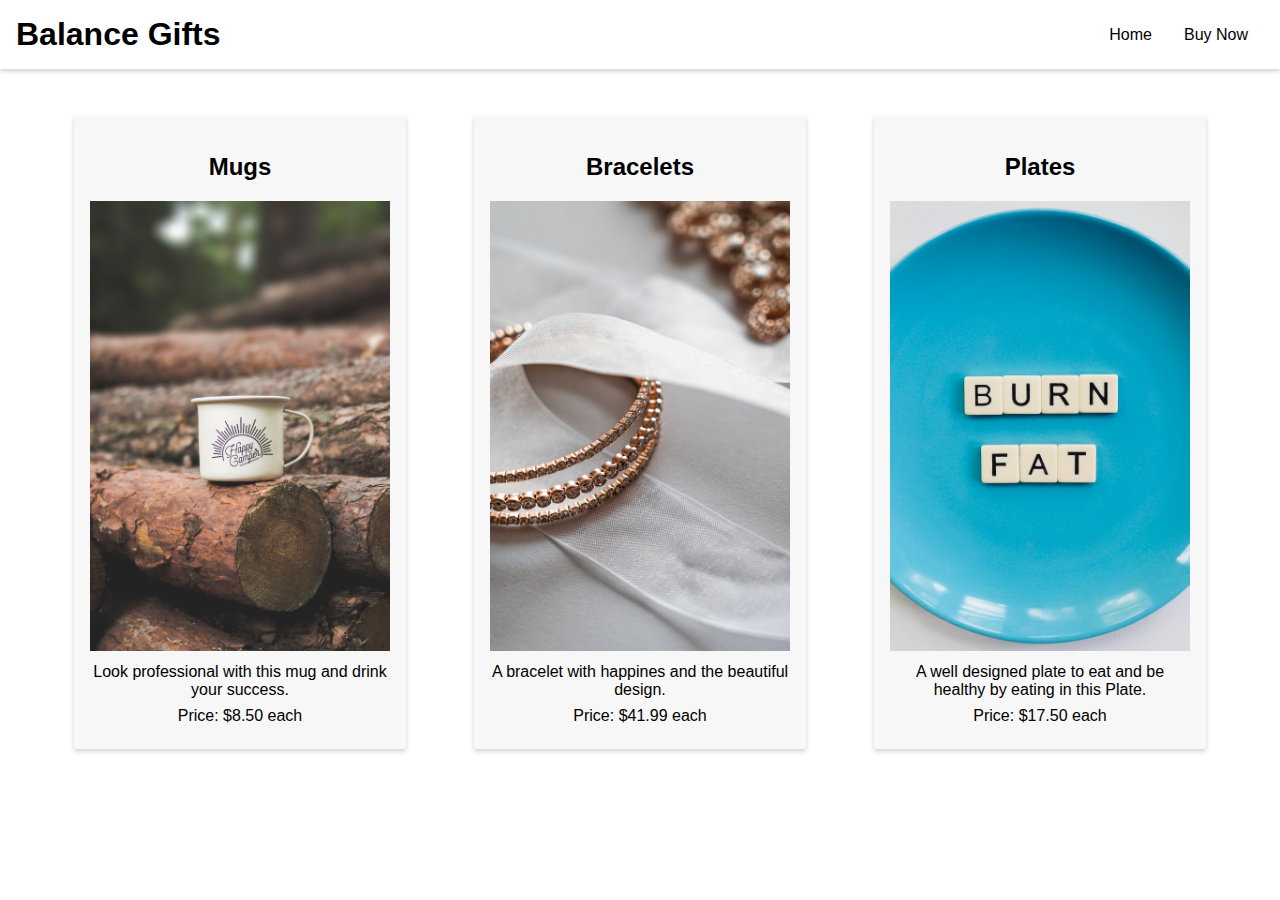
<file: Online Store Web From HOME_BUY NOW/index.html>
<!DOCTYPE html>
<html lang="en">

<head>
    <meta charset="UTF-8">
    <meta name="viewport" content="width=device-width, initial-scale=1.0">
    <meta name="description" content="Balance Gifts is a shop that sells mugs, bracelets, and plates.">
    <title>Balance Gifts - Home</title>
    <script src="js/mid.js"></script>
    <link rel="stylesheet" href="css/index.css">
    <link rel="stylesheet" href="">
</head>

<body>
    <header>
        <h1>Balance Gifts</h1>
        <nav>
            <ul>
                <li><a href="index.html">Home</a></li>
                <li><a href="buynow.html">Buy Now</a></li>
            </ul>
        </nav>
    </header>
    <main>
        <section>
            <h2>Mugs</h2>
            <img src="images/mug.jpg" alt="Mug">
            <p>Look professional with this mug and drink your success.</p>
            <p>Price: $8.50 each</p>
        </section>
        <section>
            <h2>Bracelets</h2>
            <img src="images/bracelet.jpg" alt="Bracelet">
            <p>A bracelet with happines and the beautiful design.</p>
            <p>Price: $41.99 each</p>
        </section>
        <section>
            <h2>Plates</h2>
            <img src="images/plate.jpg" alt="Plate">
            <p>A well designed plate to eat and be healthy by eating in this Plate.</p>
            <p>Price: $17.50 each</p>
        </section>
    </main>
</body>

</html>
</file>
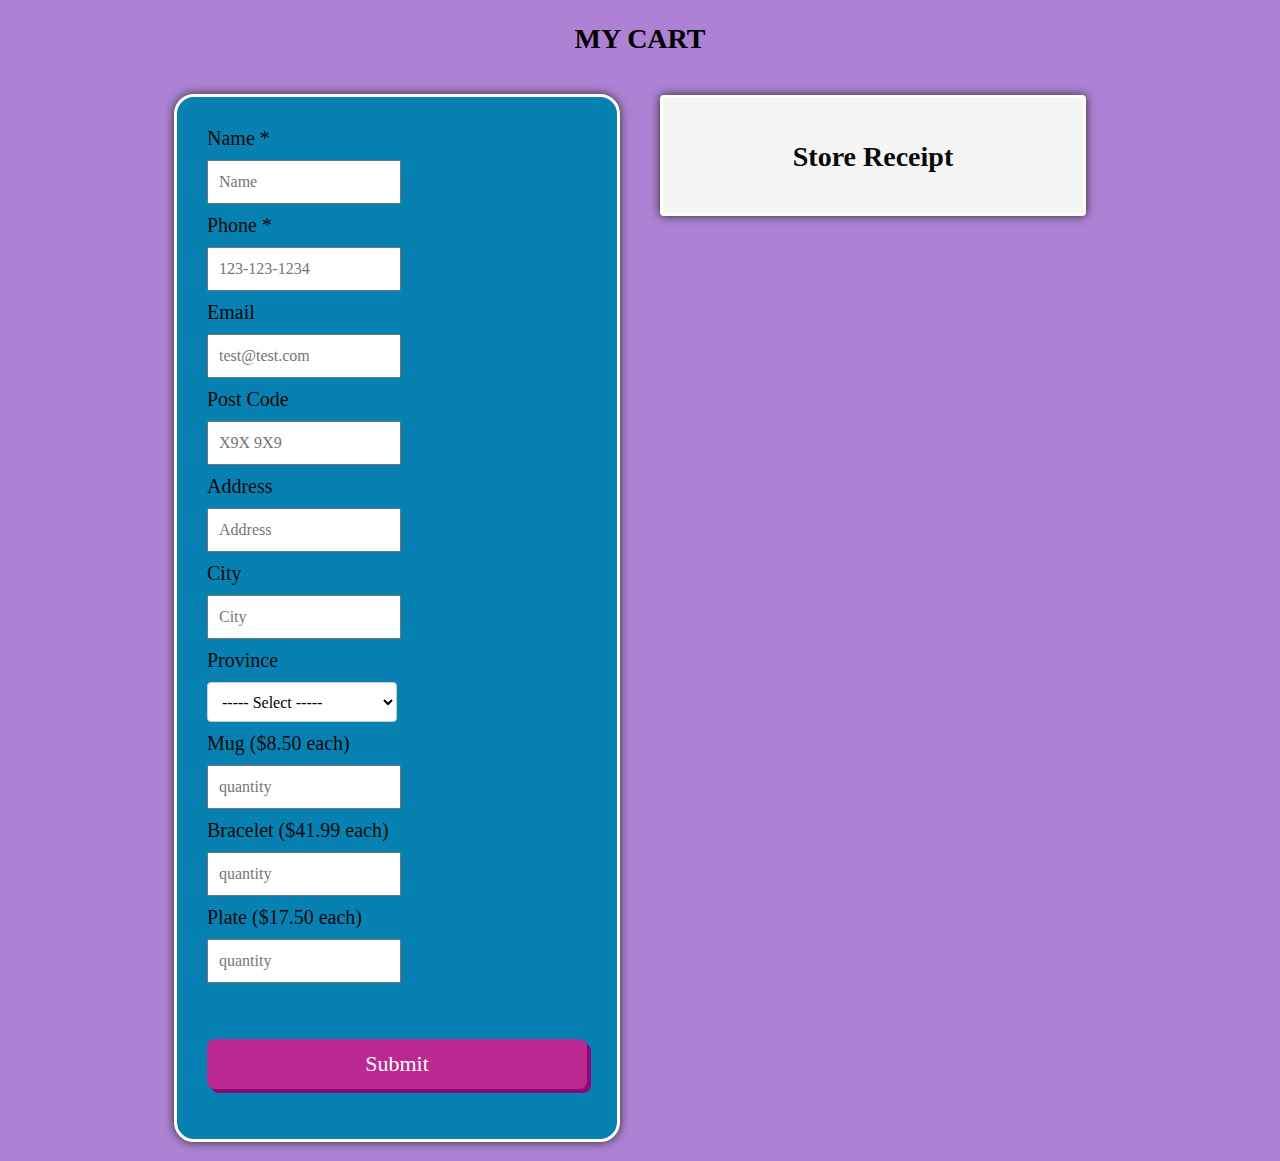
<file: Online Store Web From HOME_BUY NOW/buynow.html>
<!DOCTYPE html>
<html>

<head>
    <meta charset="UTF-8">
    <meta http-equiv="X-UA-Compatible" content="IE=edge">
    <meta name="viewport" content="width=device-width, initial-scale=1.0">
    <link rel="stylesheet" href="css/mid.css">
    <script src="js/mid.js"></script>
    <title>Document</title>
</head>

<body>

    <h2>MY CART</h2>
    <form name="receipt" method="Post" onsubmit="return checkForm();" action="">
        <label for="name">Name *</label>
        <input id="name" placeholder="Name" class="textInput" type="text" name="name"><br />

        <label for="phone">Phone *</label>
        <input id="phone" placeholder="123-123-1234" class="textInput" type="phone" name="phone"><br />

        <label for="email">Email</label>
        <input id="email" placeholder="test@test.com" class="textInput" type="email" name="email"><br />

        <label for="postcode">Post Code</label>
        <input id="postcode" placeholder="X9X 9X9" class="textInput" type="postcode" name="postcode"><br />

        <label for="address">Address</label>
        <input id="address" placeholder="Address" class="textInput" type="address" name="address"><br />

        <label for="city">City</label>
        <input id="city" placeholder="City" class="textInput" type="city" name="city"><br />

        <label for="">Province</label>
        <select name="province" id="province" class="textInput">
            <option value="">----- Select -----</option>
            <option value="Ontario">Ontario</option>
            <option value="Alberta">Alberta</option>
            <option value="British Columbia">British Columbia</option>
            <option value="Nova Skotia">Nova Skotia</option>
            <option value="Quebec">Quebec</option>
            <option value="Saskatchewan">Saskatchewan</option>
            <option value="Yukon">Yukon</option>
            <option value="New Brunswick">New Brunswick</option>
            <option value="Newfoundland and Labrador">Newfoundland and Labrador</option>
            <option value="Northwest Territories">Northwest Territories</option>
            <option value="Nunavut">Nunavut</option>
            <option value="Prince Edward Island">Prince Edward Island</option>
            <option value="Manitoba">Manitoba</option>
        </select>

        <label for="mug">Mug ($8.50 each)</label>
        <input id="mug" placeholder="quantity" class="textInput" type="Mug" name="mug"><br />
        <label for="bracelet">Bracelet ($41.99 each)</label>
        <input id="bracelet" placeholder="quantity" class="textInput" type="Bracelet" name="bracelet"><br />
        <label for="plate">Plate ($17.50 each)</label>
        <input id="plate" placeholder="quantity" class="textInput" type="Plate" name="plate"><br />

        <br /><br />

        <input type="submit" value="Submit" class="btn">
        <p id="errors"></p>

    </form>

    <div class="formData">
        <h2 class="sr">Store Receipt</h2>
        <p id="formResult">
        </p>
    </div>

</body>

</html>
</file>
<file: Online Store Web From HOME_BUY NOW/css/index.css>
body {
    font-family: Arial, sans-serif;
    margin: 0;
    padding: 0;
}

h1 {
    margin: 0;
}

ul {
    list-style: none;
    margin: 0;
    padding: 0;
}

a {
    text-decoration: none;
    color: #000;
}



header {
    background-color: #fff;
    box-shadow: 0px 2px 5px rgba(0, 0, 0, 0.2);
    display: flex;
    justify-content: space-between;
    align-items: center;
    padding: 1rem;
}

nav ul {
    display: flex;
}

nav li {
    margin: 0 1rem;
}



main {
    display: flex;
    justify-content: space-around;
    align-items: flex-start;
    flex-wrap: wrap;
    margin: 2rem auto;
    max-width: 1200px;
}

section {
    background-color: #f7f7f7;
    box-shadow: 0px 2px 5px rgba(0, 0, 0, 0.2);
    margin: 1rem;
    padding: 1rem;
    text-align: center;
    max-width: 300px;
}

img {
    max-width: 100%;
}

p {
    margin: 0.5rem 0;
}

@media (max-width: 768px) {
    header {
        flex-direction: column;
        align-items: flex-start;
    }
}
</file>
<file: Online Store Web From HOME_BUY NOW/css/mid.css>
body {
    background-color: #ad81d3;
    font-family: 'Kalam', cursive;
    font-size: 20px;
    width: 972px;
    margin: auto;
}

#errors {
    color: white;
    font-family: 'Bilbo Swash Caps', cursive;
    font-size: 26px;
    line-height: 34px;
    text-align: center;
    padding: 10px;
    margin: 0;
    border-radius: 10px;

}

form,
.formData {
    width: 380px;
    border: 3px solid white;
    box-shadow: 0 0 10px #2c2c2c;
    padding: 30px;
    margin: 19px 20px;
    color: rgb(9, 9, 9);
    background-color: #0781b2;
    border-radius: 20px;
    float: left;
}

.container {
    max-width: 800px;
    margin: 0 auto;
    padding: 20px;
}

h2 {
    font-size: 28px;
    margin-bottom: 20px;
    text-align: center;
}

label {
    display: block;
    margin-bottom: 10px;
}

.textInput {
    font-size: 16px;
    font-family: 'Audiowide', cursive;
    padding: 5px 10px;
    width: 170px;
    height: 30px;
    margin-bottom: 10px;
}

.textInput {
    font-size: 16px;
    font-family: 'Kalam', cursive;
    padding: 5px 10px;
    width: 170px;
    height: 30px;
    margin-bottom: 10px;
}

select.textInput {
    width: 190px;
    margin-top: 10px;
    height: 40px;
}

select {
    display: block;
    width: 100%;
    padding: 10px;
    margin-bottom: 20px;
    border-radius: 4px;
    border: 1px solid #ccc;
    background-color: #fff;
}

.btn {
    width: 100%;
    font-size: 22px;
    background-color: #bc2990;
    color: white;
    font-family: 'Kalam', cursive;
    border: 0px;
    padding: 10px;
    height: 50px;
    box-shadow: 4px 4px 0px #8c087a;
    border-radius: 8px;
}

.btn:active {
    box-shadow: -4px -4px 0px #8c087a;
}

#errors {
    color: red;
}

.formData {
    margin-top: 20px;
    background-color: #f5f5f5;
    padding: 20px;
    border-radius: 4px;
}

.sr {
    text-align: center;
}

.formResult {
    margin: 0;
    font-size: 18px;
    line-height: 1.5;
}
</file>
